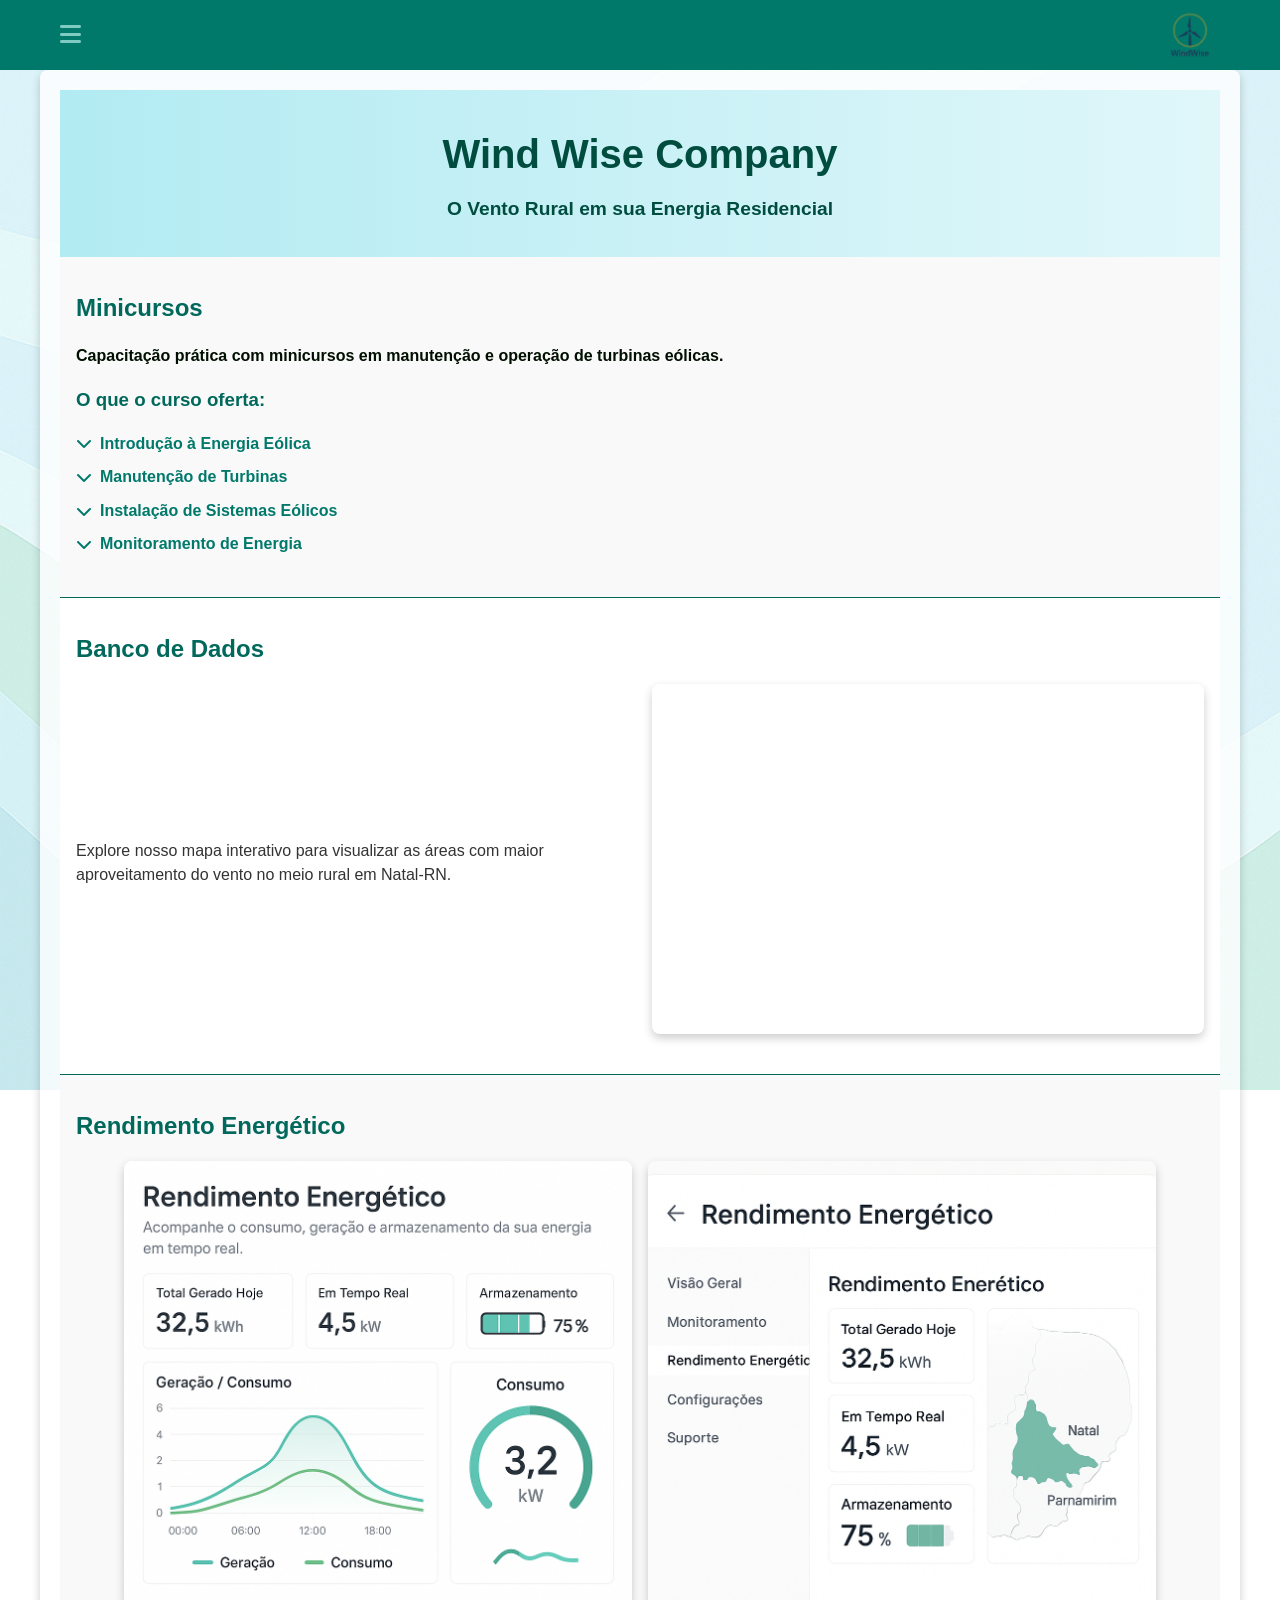
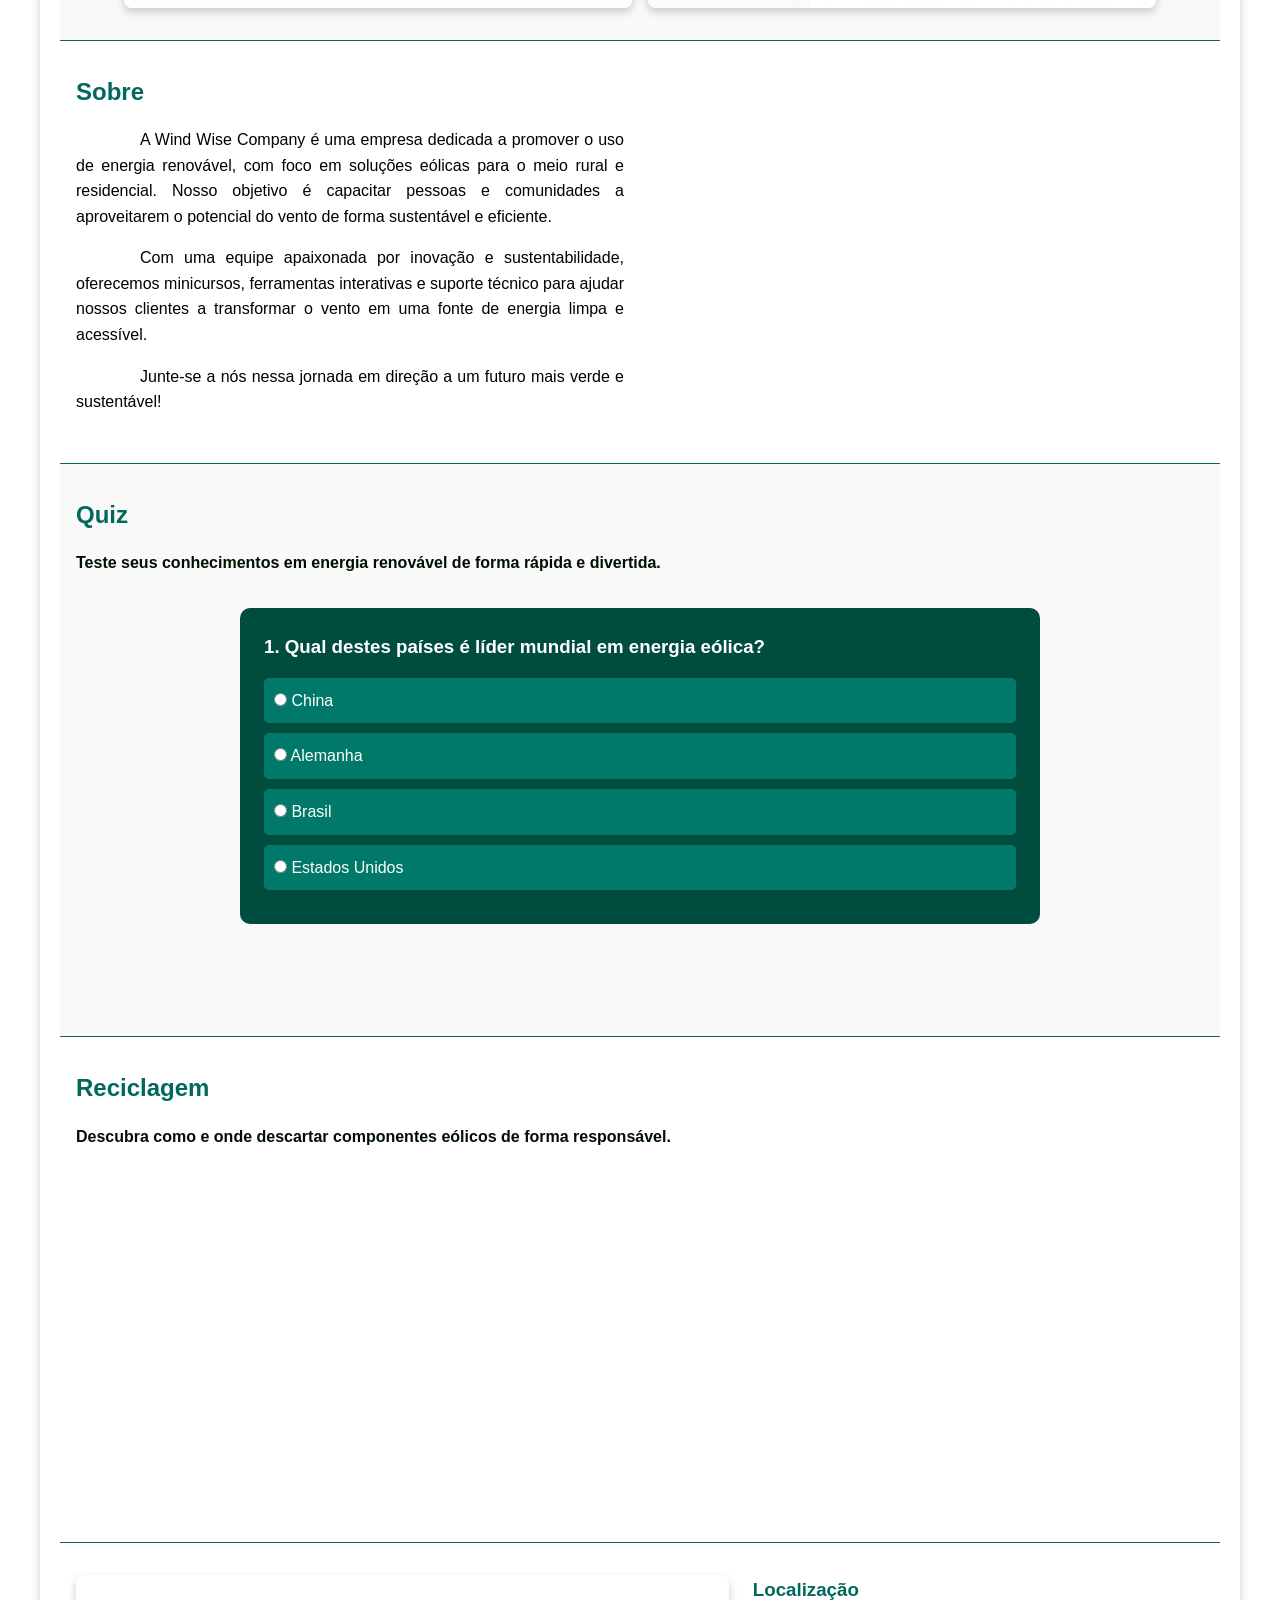
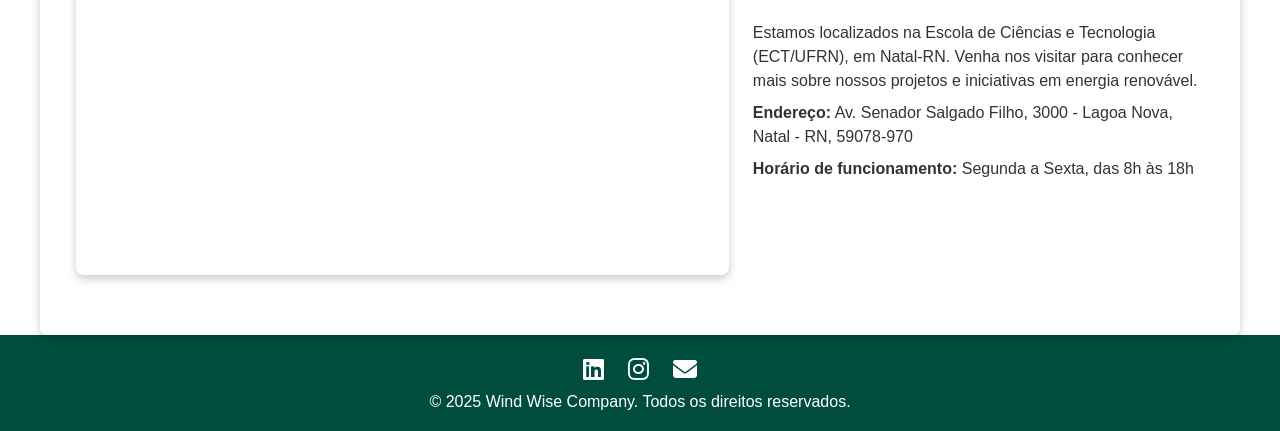
<file: index.html>
<!DOCTYPE html>
<html lang="pt-BR">
  <head>
    <!-- Google tag (gtag.js) -->
    <script async src="https://www.googletagmanager.com/gtag/js?id=G-5CWPMDK783"></script>
    <script>
      window.dataLayer = window.dataLayer || [];
      function gtag(){dataLayer.push(arguments);}
      gtag('js', new Date());

      gtag('config', 'G-5CWPMDK783');
    </script>
    <meta charset="UTF-8" />
    <meta name="viewport" content="width=device-width, initial-scale=1.0" />
    <title>Wind Wise Company</title>
    <link rel="stylesheet" href="style/style.css" />
    <link rel="icon" href="assets/img/logo_white.png" />
    <link
      rel="stylesheet"
      href="https://cdnjs.cloudflare.com/ajax/libs/font-awesome/6.5.0/css/all.min.css"
    />
  </head>
  <body>
    <header>
      <div class="container">
        <div class="hamburger" onclick="toggleMenu()">
          <i class="fa-solid fa-bars"></i>
        </div>
        <img src="assets/img/logo.png" alt="Wind Wise Logo" class="logo" />
        <div id="welcome-block" class="welcome-block">Olá, seja bem-vindo</div>
        <nav class="menu-overlay">
          <ul class="menu">
            <li><a href="#cursos">Cursos</a></li>
            <li><a href="#sobre">Sobre</a></li>
            <li>
              <a
                href="https://api.whatsapp.com/send/?phone=%2B5584991922782&text&type=phone_number&app_absent=0"
                target="_blank"
                rel="noopener noreferrer"
                >Contato</a
              >
            </li>
            <li><a href="planos.html">Planos</a></li>
            <li><a href="#cadastro">Cadastrar</a></li>
          </ul>
          <p class="menu-footer">
            © 2025 Wind Wise Company. Todos os direitos reservados.
          </p>
        </nav>
      </div>
    </header>
    <div class="site-content">
      <main>
        <!-- Banner -->
        <section class="banner">
          <h1>Wind Wise Company</h1>
          <p class="highlight-subtitle">
            O Vento Rural em sua Energia Residencial
          </p>
        </section>
        <section id="cursos" class="section">
          <h2>Minicursos</h2>
          <p class="highlight-text">
            Capacitação prática com minicursos em manutenção e operação de
            turbinas eólicas.
          </p>
          <h3>O que o curso oferta:</h3>
          <ul class="course-topics">
            <li>
              <a href="#!" onclick="showMessage('introducao', this)">
                <i class="fa-solid fa-chevron-down"></i> Introdução à Energia
                Eólica
              </a>
              <div class="message-box"></div>
            </li>
            <li>
              <a href="#!" onclick="showMessage('manutencao', this)">
                <i class="fa-solid fa-chevron-down"></i> Manutenção de Turbinas
              </a>
              <div class="message-box"></div>
            </li>
            <li>
              <a href="#!" onclick="showMessage('instalacao', this)">
                <i class="fa-solid fa-chevron-down"></i> Instalação de Sistemas
                Eólicos
              </a>
              <div class="message-box"></div>
            </li>
            <li>
              <a href="#!" onclick="showMessage('monitoramento', this)">
                <i class="fa-solid fa-chevron-down"></i> Monitoramento de
                Energia
              </a>
              <div class="message-box"></div>
            </li>
          </ul>
          <div id="message-box" class="message-box"></div>
        </section>

        <section class="section">
          <h2>Banco de Dados</h2>
          <div class="database-content">
            <div class="database-text">
              <p>
                Explore nosso mapa interativo para visualizar as áreas com maior
                aproveitamento do vento no meio rural em Natal-RN.
              </p>
            </div>
            <div class="iframe-container">
              <iframe
                src="https://embed.windy.com/embed.html?type=map&location=coordinates&metricRain=mm&metricTemp=°C&metricWind=default&zoom=11&overlay=wind&product=ecmwf&level=surface&lat=-5.91&lon=-35.198&detailLat=-5.848&detailLon=-35.198&detail=true&message=true"
                frameborder="0"
              ></iframe>
            </div>
          </div>
        </section>

        <section class="section">
          <h2>Rendimento Energético</h2>
          <div class="image-box">
            <img
              src="assets/img/grafico_1.png"
              alt="Imagem 1 de Rendimento Energético"
            />
            <img
              src="assets/img/grafico_2.png"
              alt="Imagem 2 de Rendimento Energético"
            />
          </div>
        </section>

        <section id="sobre" class="section">
          <h2>Sobre</h2>
          <div class="about-content">
            <div class="about-text">
              <p class="known-text">
                A Wind Wise Company é uma empresa dedicada a promover o uso de
                energia renovável, com foco em soluções eólicas para o meio
                rural e residencial. Nosso objetivo é capacitar pessoas e
                comunidades a aproveitarem o potencial do vento de forma
                sustentável e eficiente.
              </p>
              <p class="known-text">
                Com uma equipe apaixonada por inovação e sustentabilidade,
                oferecemos minicursos, ferramentas interativas e suporte técnico
                para ajudar nossos clientes a transformar o vento em uma fonte
                de energia limpa e acessível.
              </p>
              <p class="known-text">
                Junte-se a nós nessa jornada em direção a um futuro mais verde e
                sustentável!
              </p>
            </div>
            <div class="about-instagram">
              <blockquote
                class="instagram-media"
                data-instgrm-permalink="https://www.instagram.com/p/DInk1LzMolO/"
                data-instgrm-version="14"
              ></blockquote>
              <script async src="//www.instagram.com/embed.js"></script>
            </div>
          </div>
        </section>

        <section class="section">
          <h2>Quiz</h2>
          <p class="highlight-text">
            Teste seus conhecimentos em energia renovável de forma rápida e
            divertida.
          </p>

          <div
            class="quiz-container"
            style="max-width: 800px; margin: 2rem auto"
          >
            <div id="quiz"></div>
            <div id="result" style="margin-top: 1rem"></div>
          </div>
        </section>

        <section class="section">
          <h2>Reciclagem</h2>
          <p class="highlight-text">
            Descubra como e onde descartar componentes eólicos de forma
            responsável.
          </p>
          <div class="video-container">
            <iframe
              src="https://www.youtube.com/embed/1bWo2Ei-ISc"
              title="Vídeo sobre Reciclagem"
              frameborder="0"
              allow="accelerometer; autoplay; clipboard-write; encrypted-media; gyroscope; picture-in-picture"
              allowfullscreen
            ></iframe>
          </div>
        </section>

        <!-- Localização -->
        <section class="map-section">
          <div class="map-container">
            <iframe
              src="https://www.google.com/maps/embed?pb=!1m18!1m12!1m3!1d3969.08666090862!2d-35.1993953!3d-5.8434097!2m3!1f0!2f0!3f0!3m2!1i1024!2i768!4f13.1!3m3!1m2!1s0x7b2ff82aa3e3b4d%3A0x20c4bb30f68e7bc3!2sEscola%20de%20Ci%C3%AAncias%E2%80%8B%20e%20Tecnologia%20(ECT%2FUFRN)!5e0!3m2!1spt-BR!2sbr!4v1744537627916!5m2!1spt-BR!2sbr"
              frameborder="0"
              allowfullscreen
            ></iframe>
          </div>
          <div class="map-info">
            <h3>Localização</h3>
            <p>
              Estamos localizados na Escola de Ciências e Tecnologia (ECT/UFRN),
              em Natal-RN. Venha nos visitar para conhecer mais sobre nossos
              projetos e iniciativas em energia renovável.
            </p>
            <p>
              <strong>Endereço:</strong> Av. Senador Salgado Filho, 3000 - Lagoa
              Nova, Natal - RN, 59078-970
            </p>
            <p>
              <strong>Horário de funcionamento:</strong> Segunda a Sexta, das 8h
              às 18h
            </p>
          </div>
        </section>
        <!-- Elfsight All-in-One Chat | Untitled All-in-One Chat -->
        <script
          src="https://static.elfsight.com/platform/platform.js"
          async
        ></script>
        <div
          class="elfsight-app-51edd922-8fee-40a6-a71b-1aa6cc2fd73c"
          data-elfsight-app-lazy
        ></div>
      </main>
    </div>
    <!-- Rodapé -->
    <footer>
      <div class="social">
        <a href="https://www.linkedin.com/in/windwisecompany/" target="_blank"
          ><i class="fa-brands fa-linkedin"></i
        ></a>
        <a href="https://www.instagram.com/windwisecompany/" target="_blank"
          ><i class="fa-brands fa-instagram"></i
        ></a>
        <a href="mailto:windwisecompany@gmail.com">
          <i class="fa-solid fa-envelope"></i>
        </a>
      </div>
      <p>&copy; 2025 Wind Wise Company. Todos os direitos reservados.</p>
    </footer>
    <script src="js/script.js"></script>
  </body>
</html>
</file>
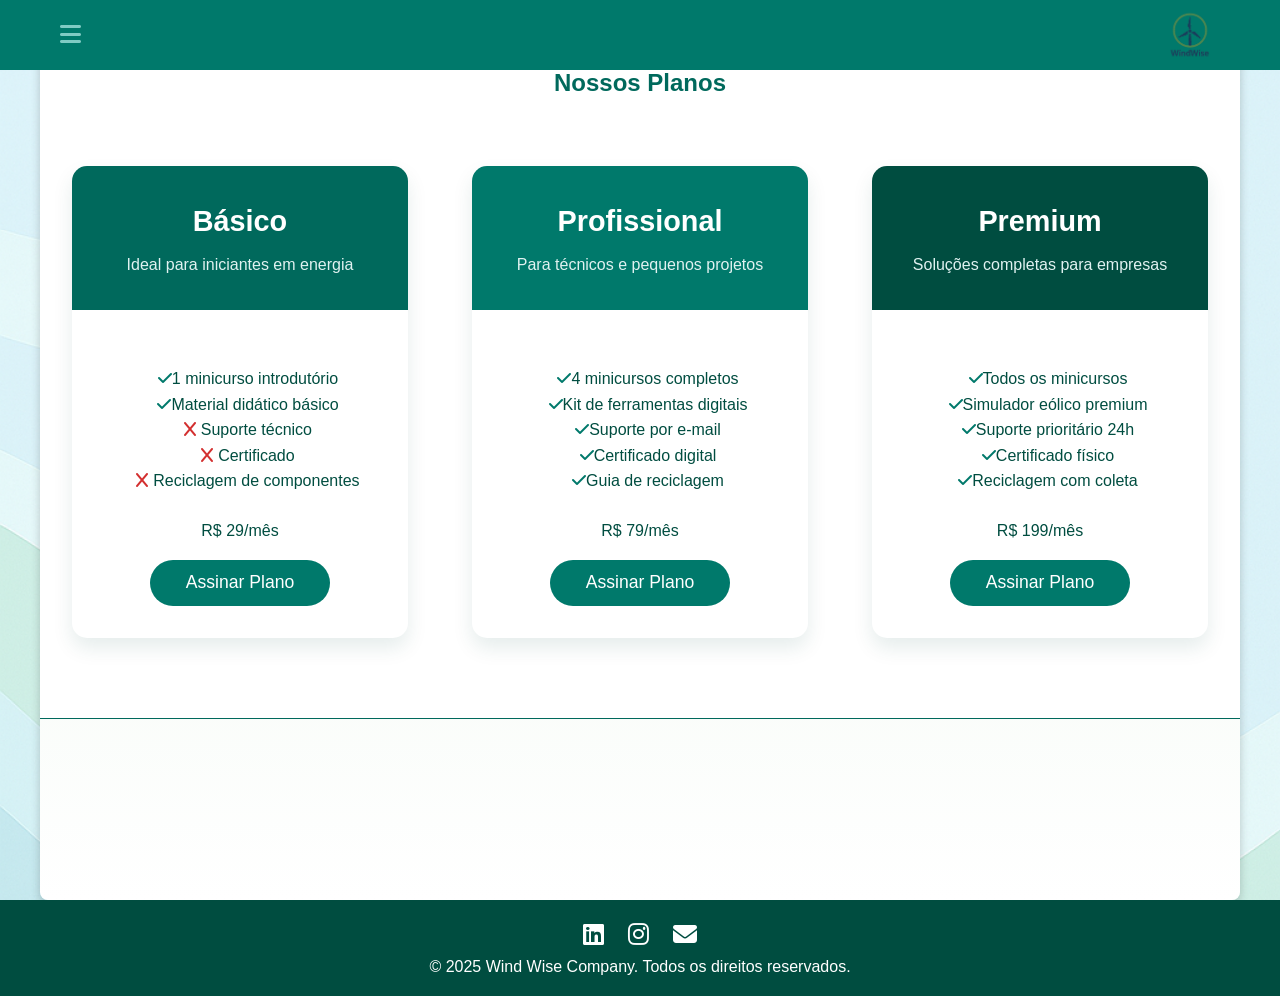
<file: planos.html>
<!DOCTYPE html>
<html lang="pt-BR">
  <head>
    <script async src="https://www.googletagmanager.com/gtag/js?id=G-5CWPMDK783"></script>
    <script>
      window.dataLayer = window.dataLayer || [];
      function gtag(){dataLayer.push(arguments);}
      gtag('js', new Date());

      gtag('config', 'G-5CWPMDK783');
    </script>
    <meta charset="UTF-8" />
    <meta name="viewport" content="width=device-width, initial-scale=1.0" />
    <title>Planos - Wind Wise</title>
    <link rel="stylesheet" href="style/style.css" />
    <link rel="stylesheet" href="style/planos.css" />
    <link rel="icon" href="assets/img/logo_white.png" />
    <link
      rel="stylesheet"
      href="https://cdnjs.cloudflare.com/ajax/libs/font-awesome/6.5.0/css/all.min.css"
    />
  </head>
  <body>
    <header>
      <div class="container">
        <div class="hamburger" onclick="toggleMenu()">
          <i class="fa-solid fa-bars"></i>
        </div>
        <img src="assets/img/logo.png" alt="Wind Wise Logo" class="logo" />
        <nav class="menu-overlay">
          <ul class="menu">
            <li><a href="index.html">Home</a></li>
            <li><a href="index.html#cursos">Cursos</a></li>
            <li><a href="planos.html">Planos</a></li>
            <li><a href="index.html#sobre">Sobre</a></li>
            <!-- Demais itens do menu -->
          </ul>
          <p class="menu-footer">
            © 2025 Wind Wise Company. Todos os direitos reservados.
          </p>
        </nav>
      </div>
    </header>

    <main class="planos-main">
      <section class="section">
        <h2>Nossos Planos</h2>
        <div class="planos-container">
          <!-- Plano Básico -->
          <div class="plano-card">
            <div class="plano-header" style="background-color: #00695c">
              <h3>Básico</h3>
              <p>Ideal para iniciantes em energia</p>
            </div>
            <div class="plano-conteudo">
              <ul class="plano-lista">
                <li>
                  <i class="fa-solid fa-check"></i>1 minicurso introdutório
                </li>
                <li>
                  <i class="fa-solid fa-check"></i>Material didático básico
                </li>
                <li><i class="fa-solid fa-x"></i>Suporte técnico</li>
                <li><i class="fa-solid fa-x"></i>Certificado</li>
                <li><i class="fa-solid fa-x"></i>Reciclagem de componentes</li>
              </ul>
              <div class="plano-preco">
                <span>R$ 29/mês</span>
                <button class="plano-btn">Assinar Plano</button>
              </div>
            </div>
          </div>

          <!-- Plano Profissional -->
          <div class="plano-card">
            <div class="plano-header" style="background-color: #00796b">
              <h3>Profissional</h3>
              <p>Para técnicos e pequenos projetos</p>
            </div>
            <div class="plano-conteudo">
              <ul class="plano-lista">
                <li><i class="fa-solid fa-check"></i>4 minicursos completos</li>
                <li>
                  <i class="fa-solid fa-check"></i>Kit de ferramentas digitais
                </li>
                <li><i class="fa-solid fa-check"></i>Suporte por e-mail</li>
                <li><i class="fa-solid fa-check"></i>Certificado digital</li>
                <li><i class="fa-solid fa-check"></i>Guia de reciclagem</li>
              </ul>
              <div class="plano-preco">
                <span>R$ 79/mês</span>
                <button class="plano-btn">Assinar Plano</button>
              </div>
            </div>
          </div>

          <!-- Plano Premium -->
          <div class="plano-card">
            <div class="plano-header" style="background-color: #004d40">
              <h3>Premium</h3>
              <p>Soluções completas para empresas</p>
            </div>
            <div class="plano-conteudo">
              <ul class="plano-lista">
                <li><i class="fa-solid fa-check"></i>Todos os minicursos</li>
                <li>
                  <i class="fa-solid fa-check"></i>Simulador eólico premium
                </li>
                <li>
                  <i class="fa-solid fa-check"></i>Suporte prioritário 24h
                </li>
                <li><i class="fa-solid fa-check"></i>Certificado físico</li>
                <li><i class="fa-solid fa-check"></i>Reciclagem com coleta</li>
              </ul>
              <div class="plano-preco">
                <span>R$ 199/mês</span>
                <button class="plano-btn">Assinar Plano</button>
              </div>
            </div>
          </div>
        </div>
      </section>
    </main>

    <footer>
      <div class="social">
        <a href="https://www.linkedin.com/in/windwisecompany/" target="_blank"
          ><i class="fa-brands fa-linkedin"></i
        ></a>
        <a href="https://www.instagram.com/windwisecompany/" target="_blank"
          ><i class="fa-brands fa-instagram"></i
        ></a>
        <a href="mailto:windwisecompany@gmail.com">
          <i class="fa-solid fa-envelope"></i>
        </a>
      </div>
      <p>&copy; 2025 Wind Wise Company. Todos os direitos reservados.</p>
    </footer>

    <script src="js/script.js"></script>
  </body>
</html>
</file>
<file: style/style.css>
/* Reset básico */
* {
  margin: 0;
  padding: 0;
  box-sizing: border-box;
}

body {
  font-family: Arial, sans-serif;
  line-height: 1.6;
  background: url("../assets/img/footer.png") center / cover fixed no-repeat;
  color: #fff;
  margin: 0;
}

/* HEADER */
header {
  background-color: #00796b;
  width: 100%;
  height: 70px;
  position: fixed;
  top: 0;
  left: 0;
  z-index: 1000;
  padding: 0;
}

header .container {
  max-width: 1200px;
  margin: 0 auto;
  width: 100%;
  display: flex;
  justify-content: space-between;
  align-items: center;
  height: 100%;
  padding: 0 20px;
}

.hamburger {
  font-size: 1.5rem;
  cursor: pointer;
  color: #80cbc4;
  z-index: 1000;
}

.logo {
  height: 60px;
}

/* MENU OVERLAY */
.menu-overlay {
  display: none;
  position: fixed;
  top: 0;
  left: 0;
  width: 300px;
  height: 100%;
  background-color: #fff;
  color: #00796b;
  z-index: 999;
  flex-direction: column;
  justify-content: flex-start;
  padding-top: 80px;
  box-shadow: 2px 0 10px rgba(0, 0, 0, 0.2);
  overflow-y: auto;
  pointer-events: auto;
}

.menu-overlay.show {
  display: flex;
}

.menu {
  list-style: none;
  display: flex;
  flex-direction: column;
  width: 100%;
  padding: 0;
  margin: 0;
  gap: 0.5rem;
}

.menu li {
  margin: 0;
  width: 100%;
}

.menu a {
  color: #00796b;
  text-decoration: none;
  font-size: 1rem;
  font-weight: bold;
  display: block;
  padding: 0.8rem 1.5rem;
  transition: background-color 0.3s ease;
}

.menu a:hover {
  background-color: #e0f7fa;
}

.menu-footer {
  margin-top: auto;
  font-size: 0.9rem;
  color: #fff;
  text-align: center;
  background-color: #00796b;
  padding: 1rem;
  width: 100%;
}

/* WELCOME BLOCK */
.welcome-block {
  display: none;
  position: fixed;
  top: 0;
  left: 0;
  width: 300px;
  background-color: #00796b;
  color: #fff;
  padding: 0.5rem 1rem;
  font-size: 1rem;
  z-index: 1001;
  box-shadow: 2px 0 10px rgba(0, 0, 0, 0.2);
  text-align: center;
}

/* SITE CONTENT */
.site-content {
  margin-top: 70px;
  padding: 0;
  position: relative;
}

body.menu-open .site-content {
  opacity: 0.5;
  transition: opacity 0.3s ease;
  pointer-events: none;
}

body.menu-open {
  overflow: hidden;
}

a,
a:visited,
a:active {
  color: inherit;
  text-decoration: none;
}

.database-content {
  display: flex;
  justify-content: space-between;
  align-items: center;
  gap: 1.5rem;
  margin-top: 1rem;
}

.database-text {
  flex: 1;
  max-width: 50%;
  font-size: 1rem;
  color: #333;
}

.database-text p {
  line-height: 1.5;
}

.iframe-container {
  flex: 1;
  max-width: 50%;
  text-align: center;
}

.iframe-container iframe {
  width: 100%;
  max-width: 600px;
  height: 350px;
  border: none;
  border-radius: 8px;
  box-shadow: 0 4px 10px rgba(0, 0, 0, 0.2);
}

.container {
  display: flex;
  justify-content: space-between;
  align-items: center;
  padding: 1rem;
}

nav ul {
  list-style: none;
  display: flex;
  gap: 1.5rem;
}

nav a {
  text-decoration: none;
  color: #00796b;
  font-weight: bold;
  transition: color 0.3s ease;
}

nav a:hover {
  color: #ffffff;
}

nav a:active,
nav a:focus,
nav a:visited {
  color: #00796b;
  outline: none;
  transition: color 0.3s ease;
}

.banner {
  background: linear-gradient(to right, #b2ebf2, #e0f7fa);
  text-align: center;
  padding: 2rem 1rem;
}

.banner h1 {
  font-size: 2.5rem;
  color: #004d40;
}

.banner p {
  font-size: 1.2rem;
  margin-top: 0.5rem;
}

.section {
  padding: 2rem 1rem;
  background: #fff;
  border-bottom: 1px solid #00695c;
}

.section:nth-child(even) {
  background: #f9f9f9;
}

.section h2 {
  color: #00695c;
  margin-bottom: 1rem;
}

.section h3 {
  color: #00695c;
  margin-bottom: 0.5rem;
}

.message-box {
  margin-top: 0.5rem;
  padding: 1rem;
  background-color: #e0f7fa;
  border: 1px solid #00796b;
  border-radius: 5px;
  color: #004d40;
  font-weight: bold;
  opacity: 0;
  transform: translateY(-10px);
  transition: opacity 0.8s ease, transform 0.8s ease;
  display: none;
}

.message-box.show {
  display: block;
  opacity: 1;
  transform: translateY(0);
}

.message-box a {
  color: #00796b;
  font-weight: bold;
  text-decoration: underline;
}

.message-box a:hover {
  color: #004d40;
}

.map-section {
  display: flex;
  gap: 1.5rem;
  align-items: flex-start;
  padding: 2rem 1rem;
}

.map-container {
  flex: 1;
  max-width: 60%;
}

.map-container iframe {
  width: 100%;
  height: 300px;
  border: 0;
  border-radius: 8px;
  box-shadow: 0 4px 10px rgba(0, 0, 0, 0.2);
}

.about-content {
  display: flex;
  justify-content: center; /* Centraliza os elementos horizontalmente */
  align-items: center; /* Centraliza os itens verticalmente */
  gap: 2rem;
  flex-wrap: wrap;
}

.about-text {
  flex: 1;
  max-width: 50%;
  text-align: justify; /* Centraliza o texto dentro do contêiner */
}

.known-text {
  text-align: center; /* Alinha o texto ao centro (remove o justify e indent) */
  margin-bottom: 1rem;
  color: #000;
  text-indent: 4rem;
  text-align: justify; /* Justifica o texto */
}
.about-instagram {
  flex: 1; /* Faz o post do Instagram ocupar o espaço disponível */
  max-width: 50%; /* Limita a largura máxima do post */
  text-align: center; /* Centraliza o conteúdo dentro do contêiner */
}

.instagram-media {
  min-width: 320px; /* Largura mínima para evitar cortes */
  max-width: 540px; /* Largura máxima padrão do Instagram */
  width: 100%; /* Ocupa a largura disponível */
  background: #fff;
  border: 0;
  border-radius: 8px;
  box-shadow: 0 4px 10px rgba(0, 0, 0, 0.2);
  margin: 0 auto; /* Centraliza */
  overflow: hidden; /* Evita vazamentos */
}

/* Remove estilos redundantes do iframe */
.instagram-media iframe {
  width: 100%;
  height: 100%;
  min-height: 400px; /* Altura mínima para conteúdo */
  border: none;
}
.map-info {
  flex: 1;
  max-width: 40%;
  font-size: 1rem;
  color: #333;
}

.map-info h3 {
  margin-bottom: 1rem;
  color: #00695c;
}

.map-info p {
  margin-bottom: 0.5rem;
  line-height: 1.5;
}

.image-placeholder {
  background-color: #e0e0e0;
  height: 250px;
  display: flex;
  align-items: center;
  justify-content: center;
  font-style: italic;
}

.course-topics {
  list-style: none;
  padding: 0;
  margin-top: 1rem;
}

.course-topics li {
  margin-bottom: 0.5rem;
}

.course-topics a {
  text-decoration: none;
  color: #00796b;
  font-weight: bold;
  display: flex;
  align-items: center;
  gap: 0.5rem;
  transition: color 0.3s ease;
}

.course-topics a:hover {
  color: #004d40;
}

footer {
  background: #004d40;
  color: #fff;
  padding: 1rem;
  text-align: center;
}

.highlight-text {
  color: #000f00;
  text-align: justify; /* Justifica o texto */
  font-weight: bold;
  margin-bottom: 1rem;
}

.highlight-subtitle {
  color: #004d40;
  font-weight: bold;
}

.social a {
  color: #fff;
  font-size: 1.5rem;
  margin: 0 10px;
  transition: color 0.3s;
}

.social a:hover {
  color: #80deea;
}

main {
  max-width: 1200px;
  margin: 0 auto;
  padding: 20px;
  background-color: rgba(255, 255, 255, 0.8);
  border-radius: 8px;
  box-shadow: 0 4px 10px rgba(0, 0, 0, 0.2);
}

.image-box {
  display: flex;
  justify-content: center;
  gap: 1rem;
  margin: 0 auto;
  padding: 0;
  align-items: stretch;
}

.image-box img {
  width: 45%;
  height: auto;
  border-radius: 8px;
  box-shadow: 0 4px 10px rgba(0, 0, 0, 0.2);
  display: block;
}

.video-container {
  max-width: 600px;
  max-height: 340px;
  width: 100%;
  aspect-ratio: 16/9;
  margin: 0 auto;
}

.video-container iframe {
  width: 100%;
  height: 100%;
}
.question {
  background-color: #004d40;
  padding: 1.5rem;
  border-radius: 10px;
  margin-bottom: 1rem;
  color: #fff;
}

.question h3 {
  color: #fff !important;
  margin-bottom: 1rem;
}

.option {
  display: block;
  margin: 10px 0;
  padding: 10px;
  background-color: #00796b;
  border-radius: 5px;
  cursor: pointer;
  transition: background-color 0.3s;
}

.option:hover {
  background-color: #00695c;
}

.option.selected {
  background-color: #004d40;
  border: 2px solid #fff;
}

#result {
  color: #004d40 !important;
  font-weight: bold;
  padding: 1rem;
  text-align: center;
  border-radius: 5px;
}

@media (max-width: 768px) {
  /* Mantenha o container do header em linha e com espaço entre os elementos */
  header .container {
    padding: 0 15px;
    flex-direction: row !important; /* Força layout em linha */
    justify-content: space-between !important; /* Distribui elementos nas extremidades */
  }

  /* Ajustes específicos para o hamburger */
  .hamburger {
    display: block;
    order: 1;
    margin-right: auto; /* Empurra a logo para a direita */
  }

  /* Ajustes específicos para a logo */
  .logo {
    height: 30px;
    order: 2;
    margin-left: auto; /* Mantém a logo na direita */
  }

  /* Remova a regra que transforma TODOS os containers em column */
  /* .container {                            ← REMOVER ISSO
    flex-direction: column;
  } */

  /* Mantenha o restante das regras mobile */
  .database-content {
    flex-direction: column;
    gap: 1rem;
    align-items: center;
  }

  .iframe-container {
    order: -1;
    max-width: 100%;
  }

  .iframe-container iframe {
    height: 300px;
  }

  .database-text {
    max-width: 100%;
    text-align: center;
  }

  /* Aplique flex-direction: column APENAS para nav containers */
  nav .container {
    flex-direction: column;
  }

  nav ul {
    flex-direction: column;
    gap: 1rem;
    margin-top: 1rem;
  }

  .banner h1 {
    font-size: 1.8rem;
  }

  .banner p {
    font-size: 1rem;
  }

  .map-section {
    flex-direction: column;
    gap: 1rem;
    align-items: center;
  }

  .map-container {
    max-width: 100%;
  }

  .map-container iframe {
    height: 250px;
  }

  .map-info {
    max-width: 100%;
    text-align: center;
  }
  .about-content {
    flex-direction: column; /* Empilha os elementos verticalmente */
    align-items: center; /* Centraliza os itens */
  }

  .about-text {
    max-width: 100%; /* O texto ocupa toda a largura disponível */
    text-align: center; /* Centraliza o texto */
  }

  .about-instagram {
    max-width: 100%; /* O post ocupa toda a largura disponível */
  }
  .planos-container {
    grid-template-columns: 1fr;
    padding: 0 1rem;
  }

  .plano-card {
    margin: 1rem 0;
  }
}
</file>
<file: style/planos.css>
/* planos.css */
.planos-main {
  background: linear-gradient(to bottom, #e8f5e9, #ffffff);
  min-height: 100vh;
  padding: 2rem 0;
}

.section {
  text-align: center;
  padding: 2rem 1rem;
}

.planos-container {
  max-width: 1200px;
  margin: 0 auto;
  display: grid;
  grid-template-columns: repeat(auto-fit, minmax(300px, 1fr));
  gap: 2rem;
  padding: 2rem 0;
}

.plano-card {
  background: #fff;
  border-radius: 15px;
  box-shadow: 0 10px 20px rgba(0, 77, 64, 0.1);
  transition: transform 0.3s ease;
  margin: 1rem;
}

.plano-header {
  padding: 2rem;
  border-radius: 15px 15px 0 0;
}

.plano-header h3 {
  color: #fff;
  margin: 0;
  font-size: 1.8rem;
}

.plano-header p {
  color: #e0f2f1 !important;
  margin: 0.5rem 0 0;
}

.plano-conteudo {
  padding: 2rem;
  color: #004d40;
}
.plano-lista .fa-check {
  color: #00796b; /* Verde original */
}

.plano-lista {
  list-style: none;
  padding: 0;
  margin: 1.5rem 0;
}
.plano-lista .fa-x {
  color: #d32f2f; /* Vermelho intenso */
  margin-right: 0.3rem;
}
.plano-lista li {
  justify-content: flex-start; /* Alinha ícones e texto à esquerda */
  padding-left: 1rem;
}

.plano-preco {
  display: flex;
  flex-direction: column;
  align-items: center;
  gap: 1rem;
}

.plano-btn {
  background-color: #00796b;
  color: white;
  border: none;
  padding: 0.8rem 2rem;
  border-radius: 25px;
  cursor: pointer;
  transition: all 0.3s;
  width: 180px; /* Largura fixa */
  margin: 0 auto; /* Centraliza */
  display: block; /* Para ocupar toda a linha */
  font-size: 1.1rem;
}
.plano-btn:hover {
  background-color: #004d40;
  transform: scale(1.05); /* Efeito adicional no hover */
}

@media (max-width: 768px) {
  .planos-container {
    grid-template-columns: 1fr;
    margin: 0 1rem;
  }

  .plano-card {
    margin: 1rem 0;
  }
}
</file>
